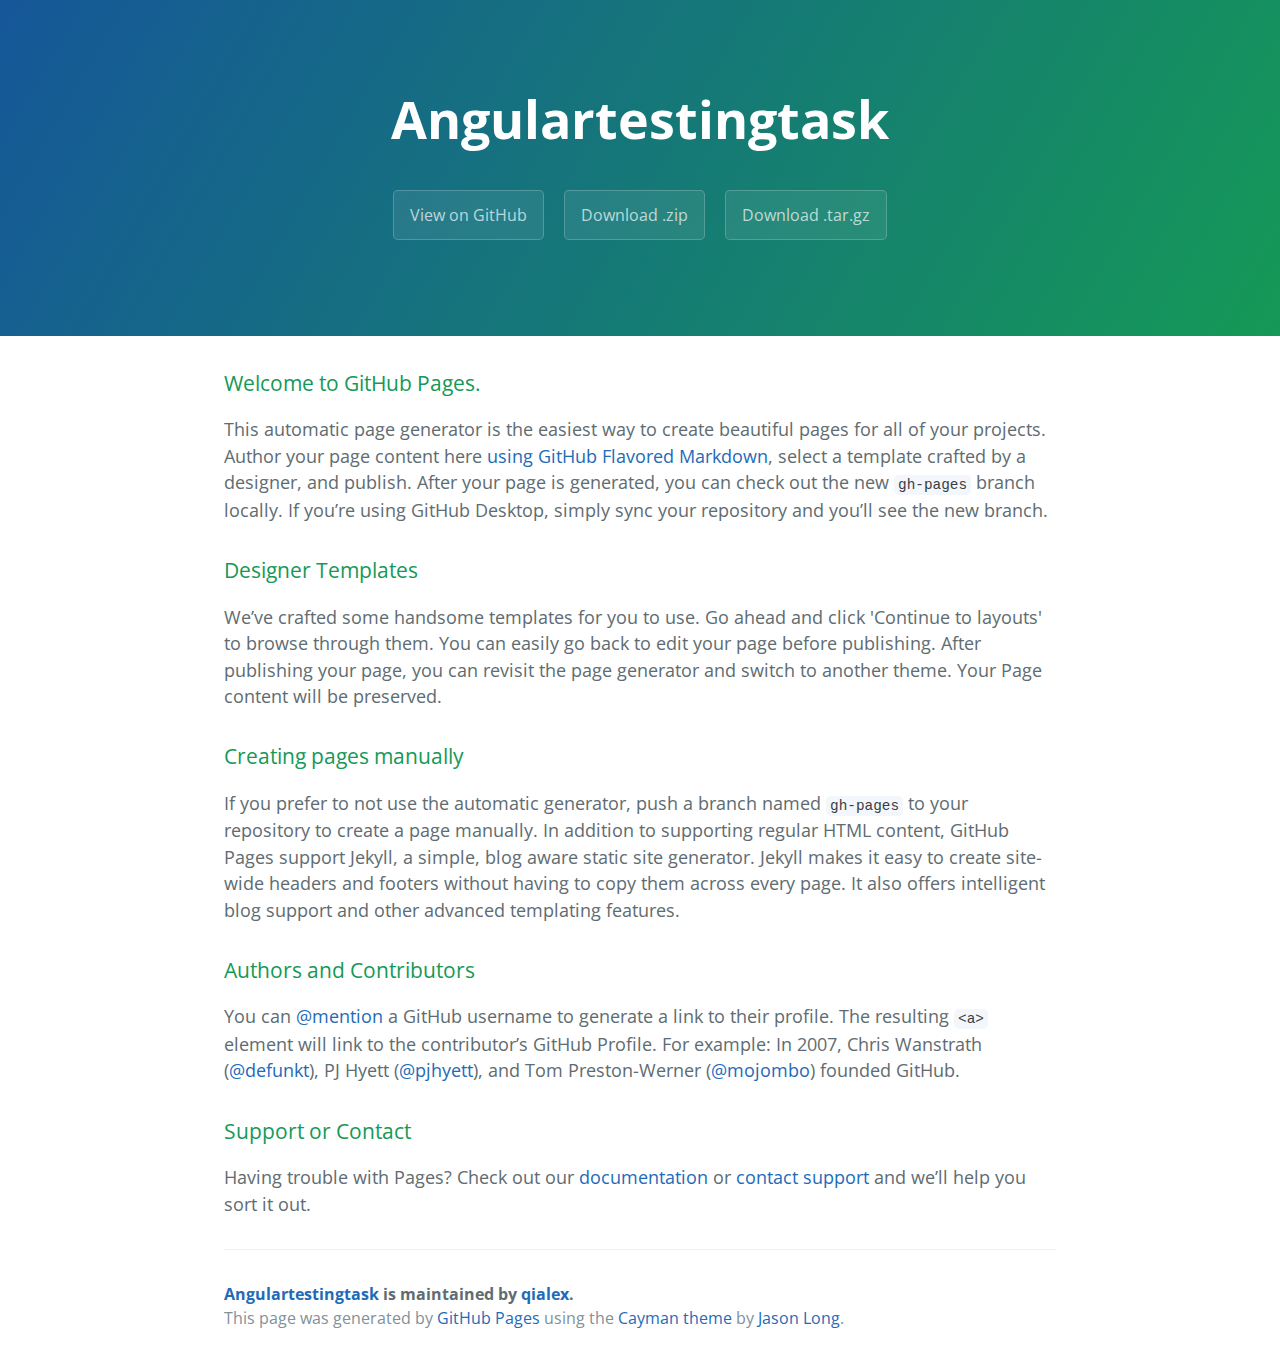
<file: index.html>
<!DOCTYPE html>
<html lang="en-us">
  <head>
    <meta charset="UTF-8">
    <title>Angulartestingtask by qialex</title>
    <meta name="viewport" content="width=device-width, initial-scale=1">
    <link rel="stylesheet" type="text/css" href="stylesheets/normalize.css" media="screen">
    <link href='https://fonts.googleapis.com/css?family=Open+Sans:400,700' rel='stylesheet' type='text/css'>
    <link rel="stylesheet" type="text/css" href="stylesheets/stylesheet.css" media="screen">
    <link rel="stylesheet" type="text/css" href="stylesheets/github-light.css" media="screen">
  </head>
  <body>
    <section class="page-header">
      <h1 class="project-name">Angulartestingtask</h1>
      <h2 class="project-tagline"></h2>
      <a href="https://github.com/qialex/AngularTestingTask" class="btn">View on GitHub</a>
      <a href="https://github.com/qialex/AngularTestingTask/zipball/master" class="btn">Download .zip</a>
      <a href="https://github.com/qialex/AngularTestingTask/tarball/master" class="btn">Download .tar.gz</a>
    </section>

    <section class="main-content">
      <h3>
<a id="welcome-to-github-pages" class="anchor" href="#welcome-to-github-pages" aria-hidden="true"><span aria-hidden="true" class="octicon octicon-link"></span></a>Welcome to GitHub Pages.</h3>

<p>This automatic page generator is the easiest way to create beautiful pages for all of your projects. Author your page content here <a href="https://guides.github.com/features/mastering-markdown/">using GitHub Flavored Markdown</a>, select a template crafted by a designer, and publish. After your page is generated, you can check out the new <code>gh-pages</code> branch locally. If you’re using GitHub Desktop, simply sync your repository and you’ll see the new branch.</p>

<h3>
<a id="designer-templates" class="anchor" href="#designer-templates" aria-hidden="true"><span aria-hidden="true" class="octicon octicon-link"></span></a>Designer Templates</h3>

<p>We’ve crafted some handsome templates for you to use. Go ahead and click 'Continue to layouts' to browse through them. You can easily go back to edit your page before publishing. After publishing your page, you can revisit the page generator and switch to another theme. Your Page content will be preserved.</p>

<h3>
<a id="creating-pages-manually" class="anchor" href="#creating-pages-manually" aria-hidden="true"><span aria-hidden="true" class="octicon octicon-link"></span></a>Creating pages manually</h3>

<p>If you prefer to not use the automatic generator, push a branch named <code>gh-pages</code> to your repository to create a page manually. In addition to supporting regular HTML content, GitHub Pages support Jekyll, a simple, blog aware static site generator. Jekyll makes it easy to create site-wide headers and footers without having to copy them across every page. It also offers intelligent blog support and other advanced templating features.</p>

<h3>
<a id="authors-and-contributors" class="anchor" href="#authors-and-contributors" aria-hidden="true"><span aria-hidden="true" class="octicon octicon-link"></span></a>Authors and Contributors</h3>

<p>You can <a href="https://help.github.com/articles/basic-writing-and-formatting-syntax/#mentioning-users-and-teams" class="user-mention">@mention</a> a GitHub username to generate a link to their profile. The resulting <code>&lt;a&gt;</code> element will link to the contributor’s GitHub Profile. For example: In 2007, Chris Wanstrath (<a href="https://github.com/defunkt" class="user-mention">@defunkt</a>), PJ Hyett (<a href="https://github.com/pjhyett" class="user-mention">@pjhyett</a>), and Tom Preston-Werner (<a href="https://github.com/mojombo" class="user-mention">@mojombo</a>) founded GitHub.</p>

<h3>
<a id="support-or-contact" class="anchor" href="#support-or-contact" aria-hidden="true"><span aria-hidden="true" class="octicon octicon-link"></span></a>Support or Contact</h3>

<p>Having trouble with Pages? Check out our <a href="https://help.github.com/pages">documentation</a> or <a href="https://github.com/contact">contact support</a> and we’ll help you sort it out.</p>

      <footer class="site-footer">
        <span class="site-footer-owner"><a href="https://github.com/qialex/AngularTestingTask">Angulartestingtask</a> is maintained by <a href="https://github.com/qialex">qialex</a>.</span>

        <span class="site-footer-credits">This page was generated by <a href="https://pages.github.com">GitHub Pages</a> using the <a href="https://github.com/jasonlong/cayman-theme">Cayman theme</a> by <a href="https://twitter.com/jasonlong">Jason Long</a>.</span>
      </footer>

    </section>

  
  </body>
</html>
</file>
<file: stylesheets/stylesheet.css>
* {
  box-sizing: border-box; }

body {
  padding: 0;
  margin: 0;
  font-family: "Open Sans", "Helvetica Neue", Helvetica, Arial, sans-serif;
  font-size: 16px;
  line-height: 1.5;
  color: #606c71; }

a {
  color: #1e6bb8;
  text-decoration: none; }
  a:hover {
    text-decoration: underline; }

.btn {
  display: inline-block;
  margin-bottom: 1rem;
  color: rgba(255, 255, 255, 0.7);
  background-color: rgba(255, 255, 255, 0.08);
  border-color: rgba(255, 255, 255, 0.2);
  border-style: solid;
  border-width: 1px;
  border-radius: 0.3rem;
  transition: color 0.2s, background-color 0.2s, border-color 0.2s; }
  .btn + .btn {
    margin-left: 1rem; }

.btn:hover {
  color: rgba(255, 255, 255, 0.8);
  text-decoration: none;
  background-color: rgba(255, 255, 255, 0.2);
  border-color: rgba(255, 255, 255, 0.3); }

@media screen and (min-width: 64em) {
  .btn {
    padding: 0.75rem 1rem; } }

@media screen and (min-width: 42em) and (max-width: 64em) {
  .btn {
    padding: 0.6rem 0.9rem;
    font-size: 0.9rem; } }

@media screen and (max-width: 42em) {
  .btn {
    display: block;
    width: 100%;
    padding: 0.75rem;
    font-size: 0.9rem; }
    .btn + .btn {
      margin-top: 1rem;
      margin-left: 0; } }

.page-header {
  color: #fff;
  text-align: center;
  background-color: #159957;
  background-image: linear-gradient(120deg, #155799, #159957); }

@media screen and (min-width: 64em) {
  .page-header {
    padding: 5rem 6rem; } }

@media screen and (min-width: 42em) and (max-width: 64em) {
  .page-header {
    padding: 3rem 4rem; } }

@media screen and (max-width: 42em) {
  .page-header {
    padding: 2rem 1rem; } }

.project-name {
  margin-top: 0;
  margin-bottom: 0.1rem; }

@media screen and (min-width: 64em) {
  .project-name {
    font-size: 3.25rem; } }

@media screen and (min-width: 42em) and (max-width: 64em) {
  .project-name {
    font-size: 2.25rem; } }

@media screen and (max-width: 42em) {
  .project-name {
    font-size: 1.75rem; } }

.project-tagline {
  margin-bottom: 2rem;
  font-weight: normal;
  opacity: 0.7; }

@media screen and (min-width: 64em) {
  .project-tagline {
    font-size: 1.25rem; } }

@media screen and (min-width: 42em) and (max-width: 64em) {
  .project-tagline {
    font-size: 1.15rem; } }

@media screen and (max-width: 42em) {
  .project-tagline {
    font-size: 1rem; } }

.main-content :first-child {
  margin-top: 0; }
.main-content img {
  max-width: 100%; }
.main-content h1, .main-content h2, .main-content h3, .main-content h4, .main-content h5, .main-content h6 {
  margin-top: 2rem;
  margin-bottom: 1rem;
  font-weight: normal;
  color: #159957; }
.main-content p {
  margin-bottom: 1em; }
.main-content code {
  padding: 2px 4px;
  font-family: Consolas, "Liberation Mono", Menlo, Courier, monospace;
  font-size: 0.9rem;
  color: #383e41;
  background-color: #f3f6fa;
  border-radius: 0.3rem; }
.main-content pre {
  padding: 0.8rem;
  margin-top: 0;
  margin-bottom: 1rem;
  font: 1rem Consolas, "Liberation Mono", Menlo, Courier, monospace;
  color: #567482;
  word-wrap: normal;
  background-color: #f3f6fa;
  border: solid 1px #dce6f0;
  border-radius: 0.3rem; }
  .main-content pre > code {
    padding: 0;
    margin: 0;
    font-size: 0.9rem;
    color: #567482;
    word-break: normal;
    white-space: pre;
    background: transparent;
    border: 0; }
.main-content .highlight {
  margin-bottom: 1rem; }
  .main-content .highlight pre {
    margin-bottom: 0;
    word-break: normal; }
.main-content .highlight pre, .main-content pre {
  padding: 0.8rem;
  overflow: auto;
  font-size: 0.9rem;
  line-height: 1.45;
  border-radius: 0.3rem; }
.main-content pre code, .main-content pre tt {
  display: inline;
  max-width: initial;
  padding: 0;
  margin: 0;
  overflow: initial;
  line-height: inherit;
  word-wrap: normal;
  background-color: transparent;
  border: 0; }
  .main-content pre code:before, .main-content pre code:after, .main-content pre tt:before, .main-content pre tt:after {
    content: normal; }
.main-content ul, .main-content ol {
  margin-top: 0; }
.main-content blockquote {
  padding: 0 1rem;
  margin-left: 0;
  color: #819198;
  border-left: 0.3rem solid #dce6f0; }
  .main-content blockquote > :first-child {
    margin-top: 0; }
  .main-content blockquote > :last-child {
    margin-bottom: 0; }
.main-content table {
  display: block;
  width: 100%;
  overflow: auto;
  word-break: normal;
  word-break: keep-all; }
  .main-content table th {
    font-weight: bold; }
  .main-content table th, .main-content table td {
    padding: 0.5rem 1rem;
    border: 1px solid #e9ebec; }
.main-content dl {
  padding: 0; }
  .main-content dl dt {
    padding: 0;
    margin-top: 1rem;
    font-size: 1rem;
    font-weight: bold; }
  .main-content dl dd {
    padding: 0;
    margin-bottom: 1rem; }
.main-content hr {
  height: 2px;
  padding: 0;
  margin: 1rem 0;
  background-color: #eff0f1;
  border: 0; }

@media screen and (min-width: 64em) {
  .main-content {
    max-width: 64rem;
    padding: 2rem 6rem;
    margin: 0 auto;
    font-size: 1.1rem; } }

@media screen and (min-width: 42em) and (max-width: 64em) {
  .main-content {
    padding: 2rem 4rem;
    font-size: 1.1rem; } }

@media screen and (max-width: 42em) {
  .main-content {
    padding: 2rem 1rem;
    font-size: 1rem; } }

.site-footer {
  padding-top: 2rem;
  margin-top: 2rem;
  border-top: solid 1px #eff0f1; }

.site-footer-owner {
  display: block;
  font-weight: bold; }

.site-footer-credits {
  color: #819198; }

@media screen and (min-width: 64em) {
  .site-footer {
    font-size: 1rem; } }

@media screen and (min-width: 42em) and (max-width: 64em) {
  .site-footer {
    font-size: 1rem; } }

@media screen and (max-width: 42em) {
  .site-footer {
    font-size: 0.9rem; } }
</file>
<file: stylesheets/github-light.css>
/*
The MIT License (MIT)

Copyright (c) 2015 GitHub, Inc.

Permission is hereby granted, free of charge, to any person obtaining a copy
of this software and associated documentation files (the "Software"), to deal
in the Software without restriction, including without limitation the rights
to use, copy, modify, merge, publish, distribute, sublicense, and/or sell
copies of the Software, and to permit persons to whom the Software is
furnished to do so, subject to the following conditions:

The above copyright notice and this permission notice shall be included in all
copies or substantial portions of the Software.

THE SOFTWARE IS PROVIDED "AS IS", WITHOUT WARRANTY OF ANY KIND, EXPRESS OR
IMPLIED, INCLUDING BUT NOT LIMITED TO THE WARRANTIES OF MERCHANTABILITY,
FITNESS FOR A PARTICULAR PURPOSE AND NONINFRINGEMENT. IN NO EVENT SHALL THE
AUTHORS OR COPYRIGHT HOLDERS BE LIABLE FOR ANY CLAIM, DAMAGES OR OTHER
LIABILITY, WHETHER IN AN ACTION OF CONTRACT, TORT OR OTHERWISE, ARISING FROM,
OUT OF OR IN CONNECTION WITH THE SOFTWARE OR THE USE OR OTHER DEALINGS IN THE
SOFTWARE.

*/

.pl-c /* comment */ {
  color: #969896;
}

.pl-c1      /* constant, markup.raw, meta.diff.header, meta.module-reference, meta.property-name, support, support.constant, support.variable, variable.other.constant */,
.pl-s .pl-v /* string variable */ {
  color: #0086b3;
}

.pl-e  /* entity */,
.pl-en /* entity.name */ {
  color: #795da3;
}

.pl-s .pl-s1 /* string source */,
.pl-smi      /* storage.modifier.import, storage.modifier.package, storage.type.java, variable.other, variable.parameter.function */ {
  color: #333;
}

.pl-ent /* entity.name.tag */ {
  color: #63a35c;
}

.pl-k /* keyword, storage, storage.type */ {
  color: #a71d5d;
}

.pl-pds              /* punctuation.definition.string, string.regexp.character-class */,
.pl-s                /* string */,
.pl-s .pl-pse .pl-s1 /* string punctuation.section.embedded source */,
.pl-sr               /* string.regexp */,
.pl-sr .pl-cce       /* string.regexp constant.character.escape */,
.pl-sr .pl-sra       /* string.regexp string.regexp.arbitrary-repitition */,
.pl-sr .pl-sre       /* string.regexp source.ruby.embedded */ {
  color: #183691;
}

.pl-v /* variable */ {
  color: #ed6a43;
}

.pl-id /* invalid.deprecated */ {
  color: #b52a1d;
}

.pl-ii /* invalid.illegal */ {
  background-color: #b52a1d;
  color: #f8f8f8;
}

.pl-sr .pl-cce /* string.regexp constant.character.escape */ {
  color: #63a35c;
  font-weight: bold;
}

.pl-ml /* markup.list */ {
  color: #693a17;
}

.pl-mh        /* markup.heading */,
.pl-mh .pl-en /* markup.heading entity.name */,
.pl-ms        /* meta.separator */ {
  color: #1d3e81;
  font-weight: bold;
}

.pl-mq /* markup.quote */ {
  color: #008080;
}

.pl-mi /* markup.italic */ {
  color: #333;
  font-style: italic;
}

.pl-mb /* markup.bold */ {
  color: #333;
  font-weight: bold;
}

.pl-md /* markup.deleted, meta.diff.header.from-file */ {
  background-color: #ffecec;
  color: #bd2c00;
}

.pl-mi1 /* markup.inserted, meta.diff.header.to-file */ {
  background-color: #eaffea;
  color: #55a532;
}

.pl-mdr /* meta.diff.range */ {
  color: #795da3;
  font-weight: bold;
}

.pl-mo /* meta.output */ {
  color: #1d3e81;
}
</file>
